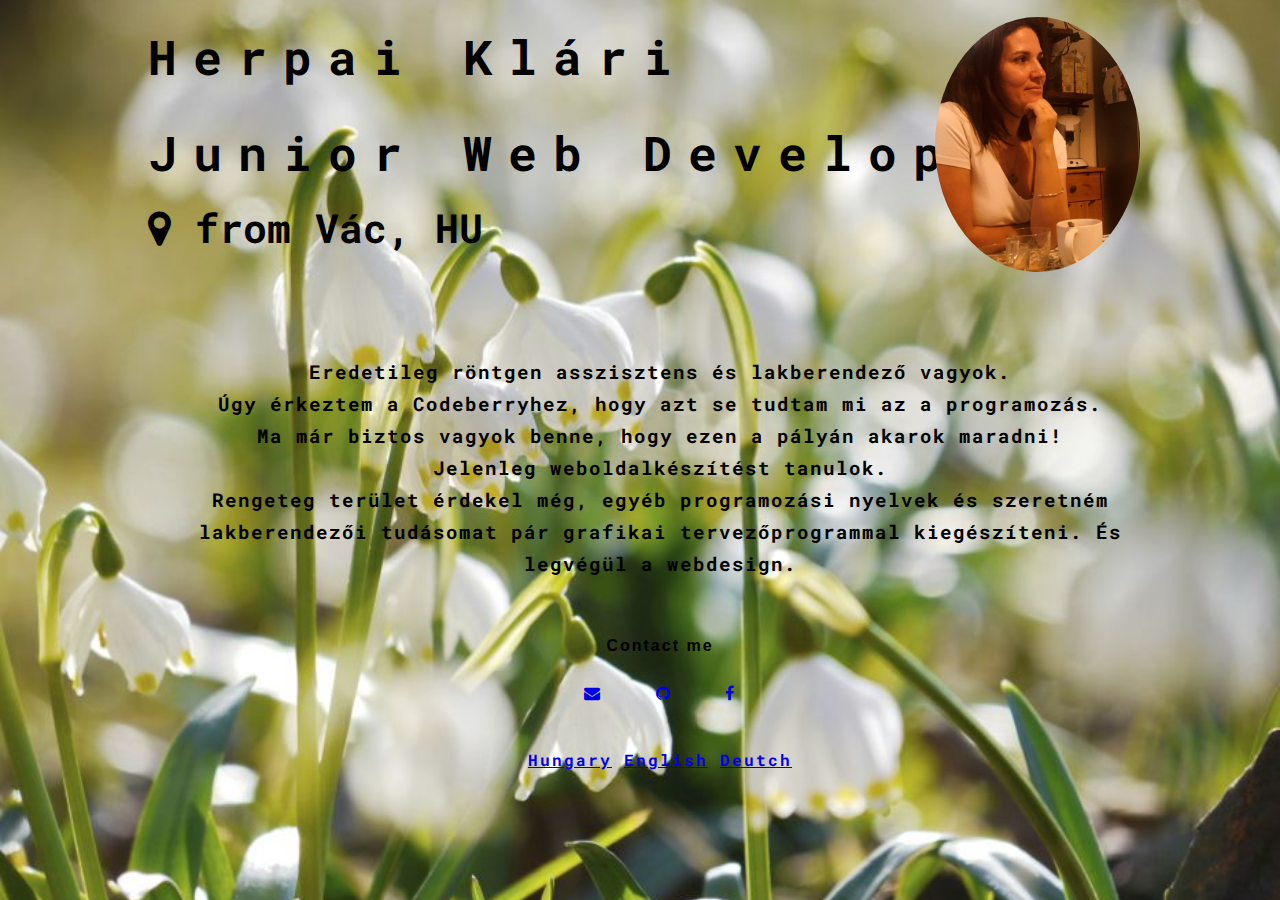
<file: index.html>
<!DOCTYPE html>
<html lang="hun">
<head>
<meta name="description" content="[Herpai Klári]">
  <meta charset="utf-8">
  <meta name="viewport" content="width=device-width, initial-scale=1">
  <link rel="stylesheet" type="text/css" href="main.css">
  <title>Herpai Klári</title>
  <link href="https://maxcdn.bootstrapcdn.com/font-awesome/4.7.0/css/font-awesome.min.css" rel="stylesheet">
<link rel="preconnect" href="https://fonts.gstatic.com">
<link href="https://fonts.googleapis.com/css2?family=Dancing+Script&family=Roboto+Mono:wght@100&display=swap" rel="stylesheet">
  </head>
<body>
  <div class="container">
    <div  class="header">
      <h1>Herpai Klári</h1>
         <h2>Junior Web Developer</h2>
      <i class="fa fa-map-marker"></i> <span> from Vác, HU</span> 
       <img src="assets/új kép2.jpg" alt="Herpai Klári" >
   <div  class="main">
      <p> Eredetileg röntgen asszisztens és lakberendező vagyok. <br> Úgy érkeztem a Codeberryhez, hogy azt se tudtam mi az a programozás. <br> Ma már biztos vagyok benne, hogy ezen a pályán akarok maradni! <br> Jelenleg weboldalkészítést tanulok. <br> Rengeteg terület érdekel még, egyéb programozási nyelvek és szeretném lakberendezői tudásomat pár grafikai tervezőprogrammal kiegészíteni. És legvégül a webdesign. </p>
  <div  class="aside">
      <h3>Contact me</h3>
       <section>
          <ul>
            <li><a href= "mailto:herpaiklara@gmail.com" target="_blank" title="gmail" class="social-icon"><i class="fa fa-envelope" aria-hidden="true"></i></a></li>
            <li><a href="https://github.com/SylvaSlyde/#" target="_blank" title="GitHub" class="social-icon"><i class="fa fa-github" aria-hidden="true"></i></a></li>
            <li> <a href="https://www.facebook.com/herpai.klara/#" target="_blank" title="facebook" class="social-icon"><i class="fa fa-facebook" aria-hidden="true"></i></a></li>
          </ul>
       </section> </div>
  <div  class="footer">
       <nav>
        <a href="#">Hungary</a>
        <a href="index2.html">English</a>
        <a href="index3.html">Deutch</a>
      </nav>
          </div>
        </div>
        </div>
     </div>
</body>
</html>
</file>
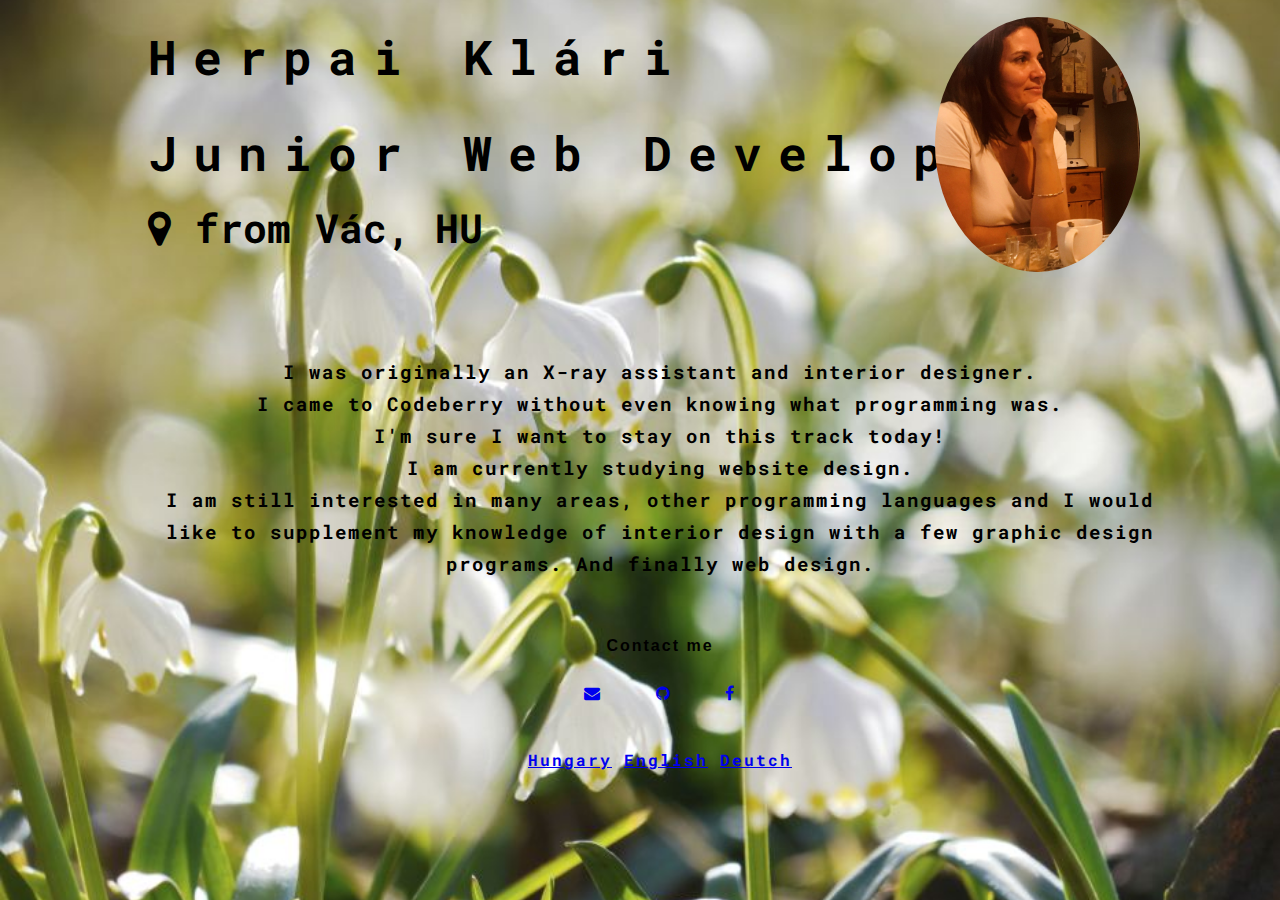
<file: index2.html>
<!DOCTYPE html>
<html lang>
<head>
<meta name="description" content="[Herpai Klári]">
  <meta charset="utf-8">
  <meta name="viewport" content="width=device-width, initial-scale=1">
  <link rel="stylesheet" type="text/css" href="main.css">
  <title>Herpai Klári</title>
  <link href="https://maxcdn.bootstrapcdn.com/font-awesome/4.7.0/css/font-awesome.min.css" rel="stylesheet">
<link rel="preconnect" href="https://fonts.gstatic.com">
<link href="https://fonts.googleapis.com/css2?family=Dancing+Script&family=Roboto+Mono:wght@100&display=swap" rel="stylesheet">
  </head>
<body>
  <div class="container">
    <div  class="header">
      <h1>Herpai Klári</h1>
         <h2>Junior Web Developer</h2>
      <i class="fa fa-map-marker"></i> <span> from Vác, HU</span> 
       <img src="assets/új kép2.jpg" alt="Herpai Klári" >
   <div  class="main">
    <p> I was originally an X-ray assistant and interior designer. <br> I came to Codeberry without even knowing what programming was. <br> I'm sure I want to stay on this track today! <br> I am currently studying website design. <br> I am still interested in many areas, other programming languages and I would like to supplement my knowledge of interior design with a few graphic design programs. And finally web design. </p>
  <div  class="aside">
      <h3>Contact me</h3>
       <section>
          <ul>
            <li><a href= "mailto:herpaiklara@gmail.com" target="_blank" title="gmail" class="social-icon"><i class="fa fa-envelope" aria-hidden="true"></i></a></li>
            <li><a href="https://github.com/SylvaSlyde/#" target="_blank" title="GitHub" class="social-icon"><i class="fa fa-github" aria-hidden="true"></i></a></li>
            <li> <a href="https://www.facebook.com/herpai.klara/#" target="_blank" title="facebook" class="social-icon"><i class="fa fa-facebook" aria-hidden="true"></i></a></li>
          </ul>
       </section> </div>
  <div  class="footer">
       <nav>
        <a href="index.html">Hungary</a>
        <a href="#">English</a>
        <a href="index3.html">Deutch</a>
      </nav>
          </div>
        </div>
        </div>
     </div>
</body>
</html>
</file>
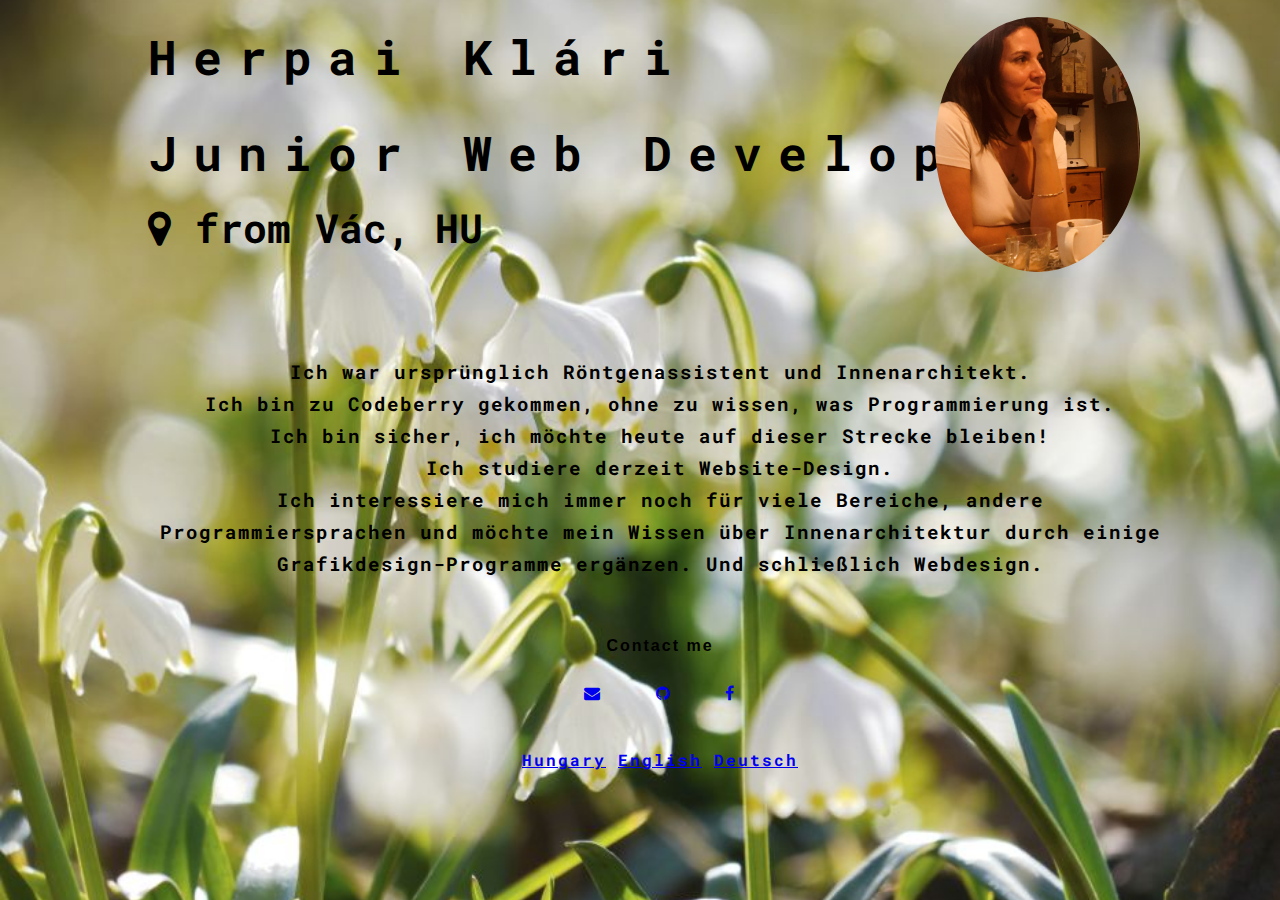
<file: index3.html>
<!DOCTYPE html>
<html lang>
<head>
<meta name="description" content="[Herpai Klári]">
  <meta charset="utf-8">
  <meta name="viewport" content="width=device-width, initial-scale=1">
  <link rel="stylesheet" type="text/css" href="main.css">
  <title>Herpai Klári</title>
  <link href="https://maxcdn.bootstrapcdn.com/font-awesome/4.7.0/css/font-awesome.min.css" rel="stylesheet">
<link rel="preconnect" href="https://fonts.gstatic.com">
<link href="https://fonts.googleapis.com/css2?family=Dancing+Script&family=Roboto+Mono:wght@100&display=swap" rel="stylesheet">
  </head>
<body>
  <div class="container">
    <div  class="header">
      <h1>Herpai Klári</h1>
         <h2>Junior Web Developer</h2>
      <i class="fa fa-map-marker"></i> <span> from Vác, HU</span> 
       <img src="assets/új kép2.jpg" alt="Herpai Klári" >
   <div  class="main">
      <p> Ich war ursprünglich Röntgenassistent und Innenarchitekt. <br> Ich bin zu Codeberry gekommen, ohne zu wissen, was Programmierung ist. <br> Ich bin sicher, ich möchte heute auf dieser Strecke bleiben! <br> Ich studiere derzeit Website-Design. <br> Ich interessiere mich immer noch für viele Bereiche, andere Programmiersprachen und möchte mein Wissen über Innenarchitektur durch einige Grafikdesign-Programme ergänzen. Und schließlich Webdesign. </ p>
  <div  class="aside">
      <h3>Contact me</h3>
       <section>
          <ul>
            <li><a href= "mailto:herpaiklara@gmail.com" target="_blank" title="gmail" class="social-icon"><i class="fa fa-envelope" aria-hidden="true"></i></a></li>
            <li><a href="https://github.com/SylvaSlyde/#" target="_blank" title="GitHub" class="social-icon"><i class="fa fa-github" aria-hidden="true"></i></a></li>
            <li> <a href="https://www.facebook.com/herpai.klara/#" target="_blank" title="facebook" class="social-icon"><i class="fa fa-facebook" aria-hidden="true"></i></a></li>
          </ul>
       </section> </div>
  <div  class="footer">
       <nav>
         <a href="index.html">Hungary</a>
         <a href="index2.html">English</a>
         <a href="#"> Deutsch </a>
      </nav>
  </div>
  </div>
  </div>
  </div>
</body>
</html>
</file>
<file: main.css>
/* ==== A SIMPLE CSS RESET FROM ERIC MEYER ==== */

html, body, div, span, applet, object, iframe,
h1, h2, h3, h4, h5, h6, p, blockquote, pre,
a, abbr, acronym, address, big, cite, code,
del, dfn, em, img, ins, kbd, q, s, samp,
small, strike, strong, sub, sup, tt, var,
b, u, i, center,
dl, dt, dd, ol, ul, li,
fieldset, form, label, legend,
table, caption, tbody, tfoot, thead, tr, th, td,
article, aside, canvas, details, embed,
figure, figcaption, footer, header, hgroup,
menu, nav, output, ruby, section, summary,
time, mark, audio, video {
	margin: 0;
	padding: 0;
	border: 0;
	font-size: 100%;
	font: inherit;
	vertical-align: baseline;
}
/* HTML5 display-role reset for older browsers */
article, aside, details, figcaption, figure,
footer, header, hgroup, menu, nav, section {
	display: block;
}
body {
	line-height: 1;
}
ol, ul {
	list-style: none;
}
blockquote, q {
	quotes: none;
}
blockquote:before, blockquote:after,
q:before, q:after {
	content: '';
	content: none;
}
table {
	border-collapse: collapse;
	border-spacing: 0;
}
/*====HELPER COLORS FOR LAYOUT====*/

/*.container{
background:violet;
}

.header{
  background: blue;
}
.main{
  background: blue;
}
.aside{
  background: yellow;
}
.footer{
  background: red;
}

/*====main header styles====*/

* {
	box-sizing: border-box;
}
.container{
  width: 80%;
  max-width: calc(100vh-10px);
  margin: 0 auto 1rem;
  padding:1.25rem;
  position: relative;
  }
body{
  background: url("assets/új háttér.jpg") no-repeat center center fixed;
  background-size: cover;
  line-height: 2rem;
  display: flex;
  justify-content: center;
  align-items: center;
  height: 100vh;
}
body {
  font-family: 'Roboto Mono', monospace;
  font-size:1.2rem;
  font-weight: bold;
}

img {
  width:20%;
  border-radius: 50%;
  position:absolute;
  top:-15vh;
  right:2.5vw;
}
h1,
h2 {
  font-family: 'Roboto Mono', monospace;
  font-size:2.125rem;
  font-weight: bold;
  color:black;
  letter-spacing: 1rem;
  line-height: 5rem;
}

/*====reszponziv====*/
/*====Layout Styles====*/

.header{
  padding: 0;
  color:black;
  margin-top:-15vh;
  height:33vw;
}
.main{
  width: 95%;
  margin-top:10%;
  padding: 0.3125rem;
  letter-spacing: 0.125rem;
  text-align:center;
}
.aside{
  width: 95%;
}
h1,h2,h3,h4,h5,h6,hgroup,
ul,ol,dd,
p,figure,
pre,table,fieldset,hr,img, .header,.main,.aside,.footer{
    margin-bottom: 1rem;
}
.aside, ul,li{
  list-style-type:none;
  display: inline;
  border: 0.625rem;
  border-radius: 0.625rem;
  padding-right: 0.5375rem;
  padding-left: 0.5375rem;
  margin: 0.9375rem;
  width: 95%;
  font-family: 'Open Sans', sans-serif;
}
.aside:hover{
  border: 1px solid #b60e63;
}
.footer{
  display: inline-block;
  border: 0.625rem;
  padding: 0.625rem;
  font-size: 1.7rem;
  color: black;
  margin-bottom: 1rem;
}
img:hover {
  transform: scale(0.5, 0.5);
  transition: all 0.5s ease-in-out;
  filter: grayscale(20%);
}
/*====media query====*/
/* Extra small devices (phones, 600px and down) */
@media only screen and (max-width: 600px) {
.main{
  font-weight: bold;
  }
.header,.main,.aside,.footer{
  width: 100%;
  max-width: calc(100vh-0.625rem);
  }
  .aside,.footer{
    display: inline;
    font-size:1.2rem;
  }
  .header{
    font-size:1.2rem;
    position:absolute;
    top:-30vh;
  }
  h1, h2{
    font-size:1.2rem;
  }
  img {
  width:30%;
  border-radius: 50%;
  position:absolute;
  top: 5vh;
  right:2.5vw;
  float:right;
}
}


/* Medium devices (landscape tablets, 768px and up) */
@media only screen and (min-width: 768px) {
.main {
  font-size:1.2rem;
  line-height: 2rem;
  font-weight: bold;

  }
.header,.main,.aside,.footer{
  width: 100%;
  max-width: calc(100vh-0.625rem);
  }
.aside,.footer{
    display: inline;
    font-size:1rem;
  }
.header{
    font-size:2.5rem;
    position:absolute;
    top:-30vh;
  }
  h1, h2{
    font-size:3rem;
  }
  img {
    width:20%;
    border-radius: 50%;
    position:absolute;
    top: 5vh;
    right:2.5vw;
    float:right;
}
}

/* Extra large devices (large laptops and desktops, 1200px and up) */
@media only screen and (min-width: 1200px) {
  .main {
    font-size:1.2rem;
    line-height: 2rem;
    font-family:  'Roboto Mono', monospace;
    font-weight: bold;
   
  }
  img {
    width:20%;
    border-radius: 50%;
    position:absolute;
    top: 0vh;
    right:2.5vw;
    float:right;
}
}
</file>
